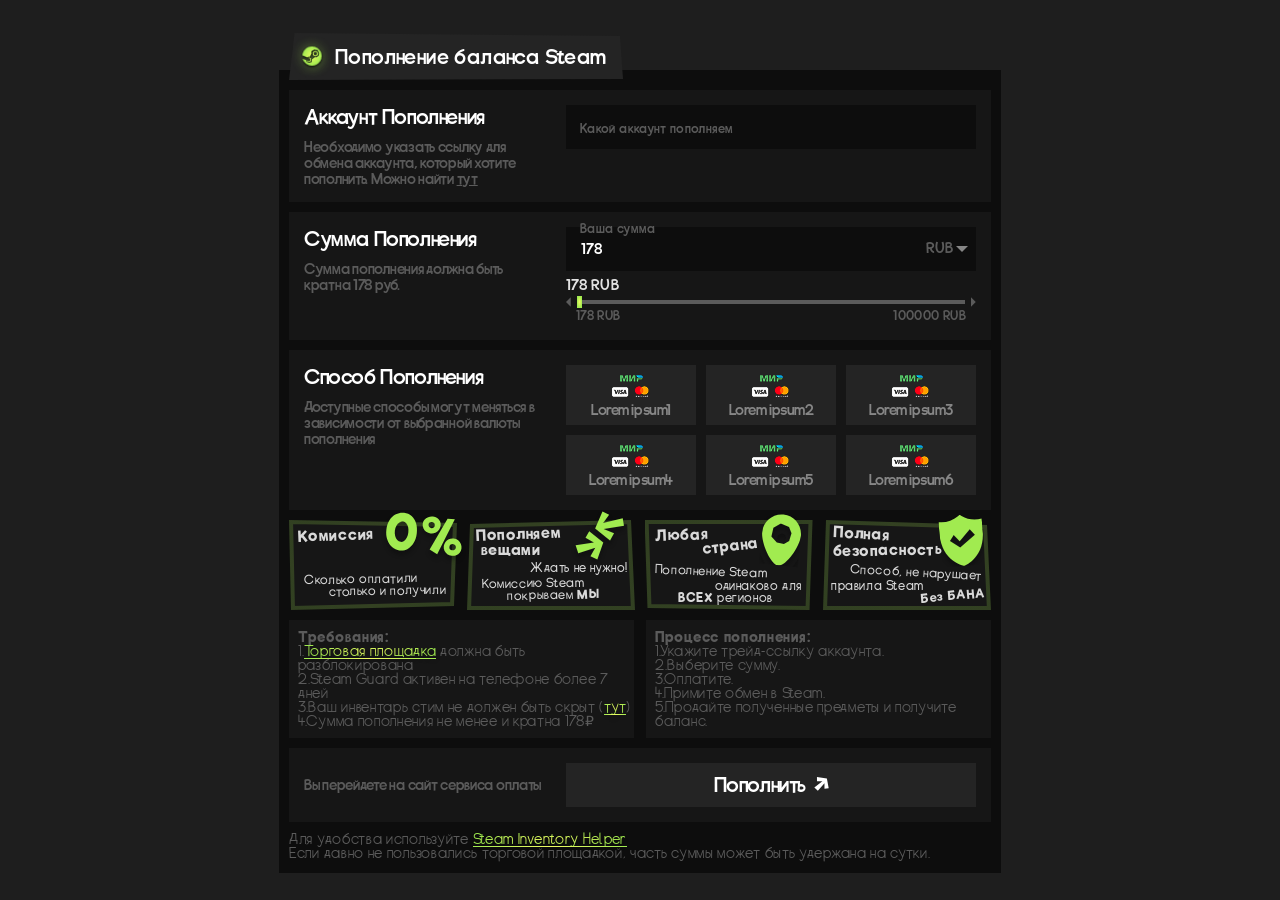
<file: browser/index.html>
<!doctype html>
<html lang="ru" data-critters-container>
<head>
  <meta charset="utf-8">
  <title>Steam</title>
  <base href="/">
  <meta name="viewport" content="width=device-width, initial-scale=1">
  <link rel="icon" type="image/x-icon" href="favicon.ico">
<style>@font-face{src:url("./media/riffic-light-QU5DD5TI.ttf");font-family:Riffic;font-weight:300}@font-face{src:url("./media/riffic-book-P5UDIN2D.ttf");font-family:Riffic;font-weight:400}@font-face{src:url("./media/riffic-medium-JNKVIIVR.ttf");font-family:Riffic;font-weight:500}@font-face{src:url("./media/riffic-semibold-CCNZ3AXT.ttf");font-family:Riffic;font-weight:600}*{margin:0;padding:0;box-sizing:border-box}html,body{scroll-behavior:smooth;background-color:#1e1e1e;font-family:Riffic,sans-serif;color:#fff;font-weight:500}</style><link rel="stylesheet" href="styles-QTN7Z5MZ.css" media="print" onload="this.media='all'"><noscript><link rel="stylesheet" href="styles-QTN7Z5MZ.css"></noscript></head>
<body>
  <app-root></app-root>
<script src="polyfills-FFHMD2TL.js" type="module"></script><script src="main-VP2T2DDQ.js" type="module"></script></body>
</html>
</file>
<file: browser/styles-QTN7Z5MZ.css>
@font-face{src:url("./media/riffic-light-QU5DD5TI.ttf");font-family:Riffic;font-weight:300}@font-face{src:url("./media/riffic-book-P5UDIN2D.ttf");font-family:Riffic;font-weight:400}@font-face{src:url("./media/riffic-medium-JNKVIIVR.ttf");font-family:Riffic;font-weight:500}@font-face{src:url("./media/riffic-semibold-CCNZ3AXT.ttf");font-family:Riffic;font-weight:600}.currency-select{position:relative;display:inline-block;font-family:Riffic,sans-serif;font-size:14px;color:#5b5b5b}.currency-select .currency-toggle{background:transparent;padding:8px 24px 8px 8px;cursor:pointer;position:relative}.currency-select .currency-toggle:after{content:"";position:absolute;right:8px;top:50%;transform:translateY(-50%);color:#5b5b5b}.currency-select .currency-menu{display:none;position:absolute;top:100%;left:0;width:100%;background:#0d0d0d;border:1px solid #5b5b5b;list-style:none;padding:0;margin:0;z-index:10}.currency-select .currency-menu li{padding:8px 24px 8px 8px;cursor:pointer;position:relative;display:flex;align-items:center;justify-content:space-between;color:#fff;background:#202020;margin:2px}.currency-select .currency-menu li:hover{background:#444;color:#fff}.currency-select .currency-menu li.selected:after{content:"";position:absolute;right:8px;top:50%;transform:translateY(-50%);width:12px;height:8px;background:url('data:image/svg+xml;utf8,<svg width="12" height="8" viewBox="0 0 12 8" fill="none" xmlns="http://www.w3.org/2000/svg"><path d="M4.58333 8L12 2.66667L9.77778 0L4.58333 5.16667L2 2L0 4.66667L4.58333 8Z" fill="white"/></svg>') no-repeat center}.currency-select.open .currency-menu{display:block}*{margin:0;padding:0;box-sizing:border-box}html,body{scroll-behavior:smooth;background-color:#1e1e1e;font-family:Riffic,sans-serif;color:#fff;font-weight:500}.container{max-width:722px;margin:0 auto}.main{display:flex;justify-content:center;padding-top:70px}.main .info{display:flex;flex-direction:column;width:247px}.main .info .title{font-size:20px;letter-spacing:-.02em;padding-bottom:10px}.main .info .description{font-size:14px;letter-spacing:-.02em;color:#5b5b5b}.main .info .replenish-link,.main .info .replenish-link:visited{color:#5b5b5b}.main .info .replenish-link:active{color:#fff}.main .input-block{position:relative}.main .input-block .input{font-family:Riffic,sans-serif;font-weight:500;padding:15px;font-size:14px;line-height:100%;letter-spacing:.03em;color:#fff;background-color:#0d0d0d;width:410px;height:44px;outline:none;border:0}.main .input-block .input:focus,.main .input-block .input:not(:placeholder-shown){outline:none}.main .input-block .input:focus+.label,.main .input-block .input:valid+.label{top:-4px;font-size:12px}.main .input-block .label{position:absolute;left:10px;top:18px;color:#5b5b5b;letter-spacing:.03em;line-height:100%;padding:0 4px;font-size:12px;pointer-events:none;transition:.2s ease-in-out}
</file>
